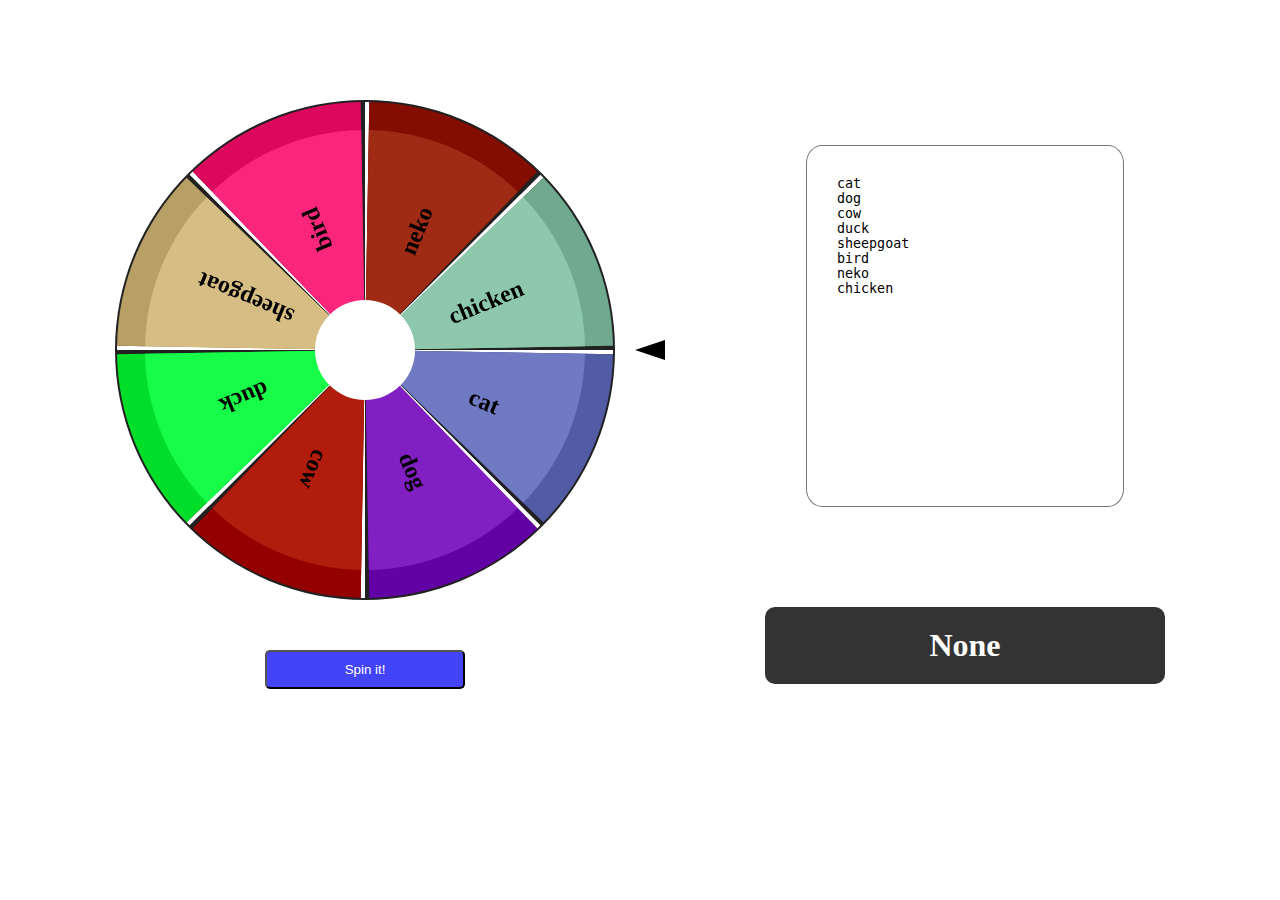
<file: task-one/spin-wheel/index.html>
<!DOCTYPE html>
<html lang="en">
  <head>
    <meta charset="UTF-8" />
    <meta name="viewport" content="width=device-width, initial-scale=1.0" />
    <title>Lucky Wheel</title>
    <link rel="stylesheet" href="style.css" />
  </head>
  <body>
    <div class="main-container">
      <!-- Spin wheel 1st part -->
      <div class="spin_1st_part">
        <!-- Spin Wheel -->
        <div class="wheel">
          <canvas class="" id="canvas" width="500" height="500"></canvas>
          <div class="triangle"></div>
          <div class="center-circle"></div>
        </div>

        <button class="spin_btn" onclick="spin()">Spin it!</button>
      </div>

      <!-- Spin wheel 2nd part -->
      <div class="spin_2nd_part">
        <div class="inputArea" onchange="createWheel()">
          <textarea rows="20" cols="30" >cat
dog
cow
duck
sheepgoat
bird
neko
chicken</textarea>
          
        </div>

        <!-- Winner div -->
        <div class="winner_div">
          <h1 id="winner">None</h1>
        </div>
      </div>
    </div>

    <script src="main.js"></script>
  </body>
</html>
</file>
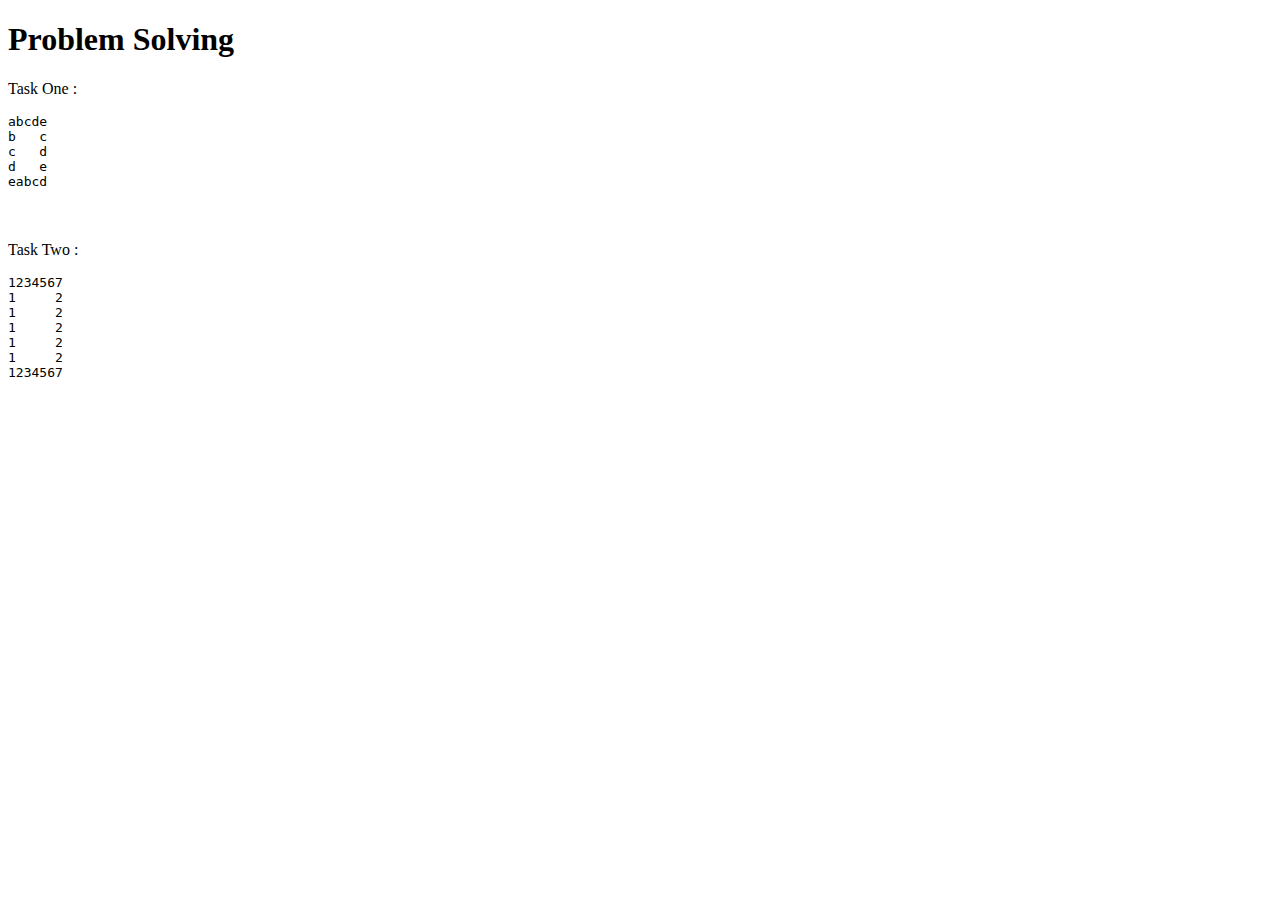
<file: task-two/problem-solving/pattern.html>
<!DOCTYPE html>
<html lang="en">
  <head>
    <meta charset="UTF-8" />
    <meta name="viewport" content="width=device-width, initial-scale=1.0" />
    <title>I Like Pattern</title>
  </head>
  <body>
    <div>
      <h1>Problem Solving</h1>
      <span>Task One : 
        <p id="pattern-div_one"></p>
      </span> 

      <br>
      <br>

      <span>Task Two : 
        <p id="pattern-div_two"></p>
      </span> 

    </div>
    <script src="parttern.js"></script>
  </body>
</html>
</file>
<file: task-one/spin-wheel/style.css>
* {
    margin: 0;
    padding: 0;
    box-sizing: border-box;
}

body{
    color: #333;
}

.header{
    padding: 40px;
    color: #fff;
    background-color: #333;
    margin: 0 auto;
    margin-bottom: 40px;
}
.header h1,p{
    text-align: center;
}

/* My Part */
/* Main div */
.main-container {
    display: flex;
    align-items: center;
    justify-content: center;
    margin: 100px 0;
    gap: 150px;
}

.spin_btn {
    width: 200px;
    padding: 10px 50px;
    border-radius: 5px  ;
    background-color: rgb(67, 67, 248);
    color: #fff;
}


.winner_div {
    background-color: #333;
    color: #fff;
    padding: 20px 50px;
    width: 400px;
    border-radius: 10px;
    text-align: center;
}

.spin_1st_part {
    display: flex;
    gap: 50px;
    flex-direction: column;
    align-items: center;
}

.spin_2nd_part {
    display: flex; 
    flex-direction: column;
    gap: 100px;
}

/* My Part */
.wheel{
    display: flex;
    justify-content: center;
    position: relative;
}
.center-circle{
    width: 100px;
    height: 100px;
    border-radius: 60px;
    background-color: #fff;
    position: absolute;
    top: 50%;
    transform: translateY(-50%);
}
.triangle{
    width: 0; 
    height: 0; 
    border-top: 10px solid transparent;
    border-bottom: 10px solid transparent; 
    border-right: 30px solid black; 
    position: absolute;
    top: 50%;
    right: -10%;
    transform: translateY(-50%);
}
textarea{
    padding: 30px;
    background-color: white;
    caret-color: #fff;
    resize: none;
    color: black;
    border-radius: 5%;
}
.inputArea{
    display: flex;
    justify-content: center;
    margin-top: 40px;
}
</file>
